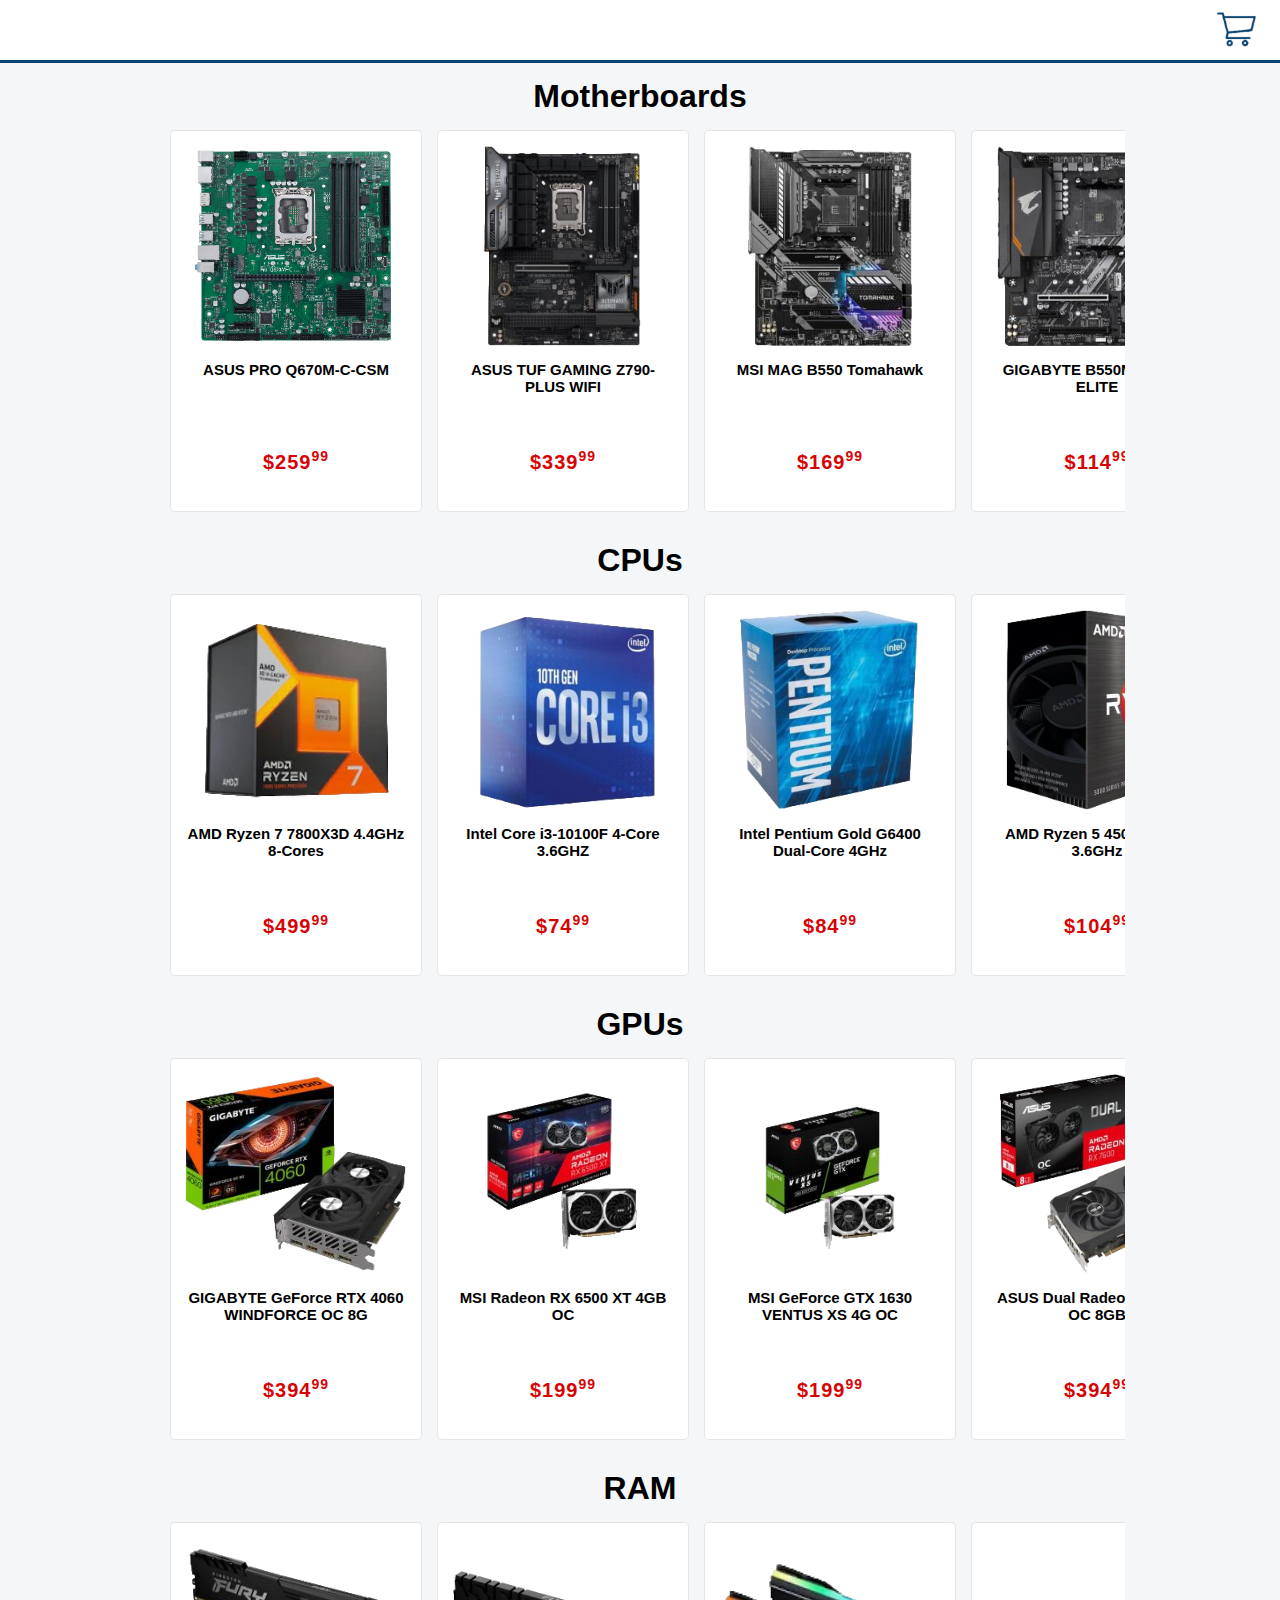
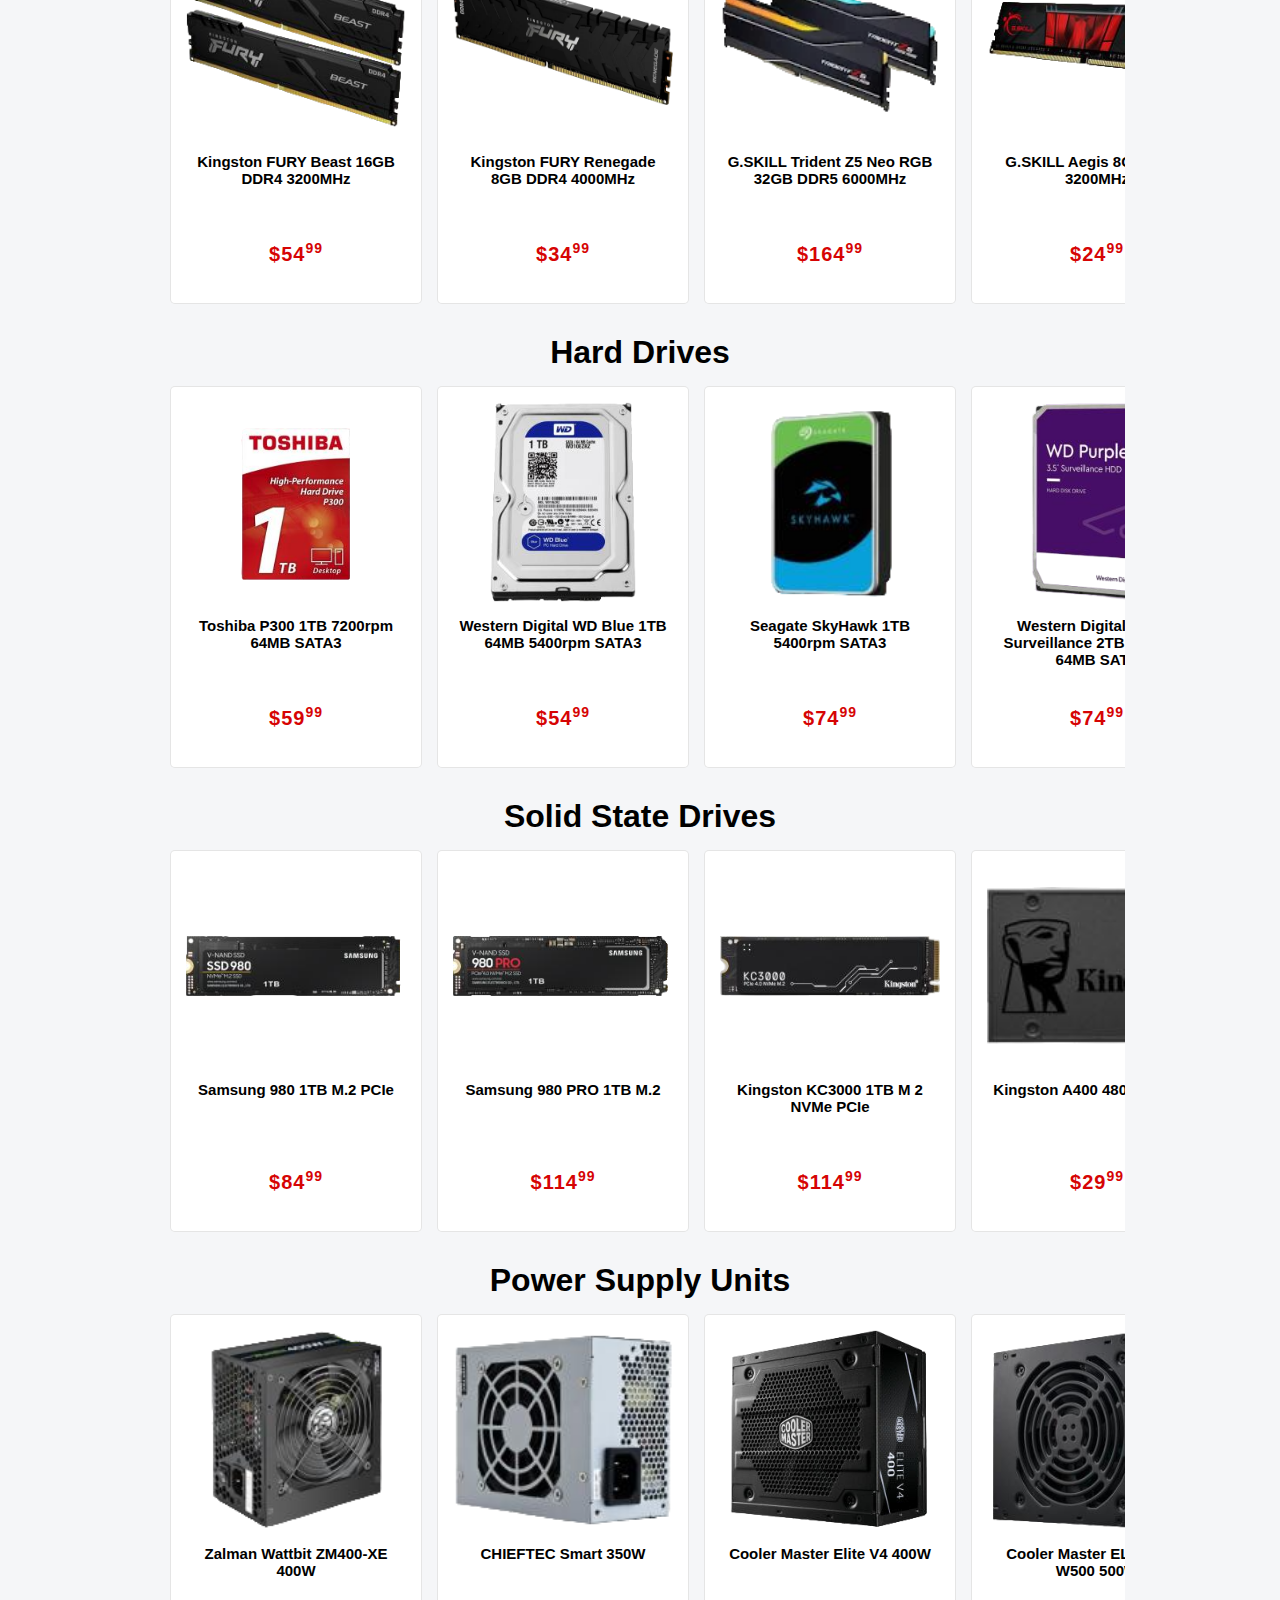
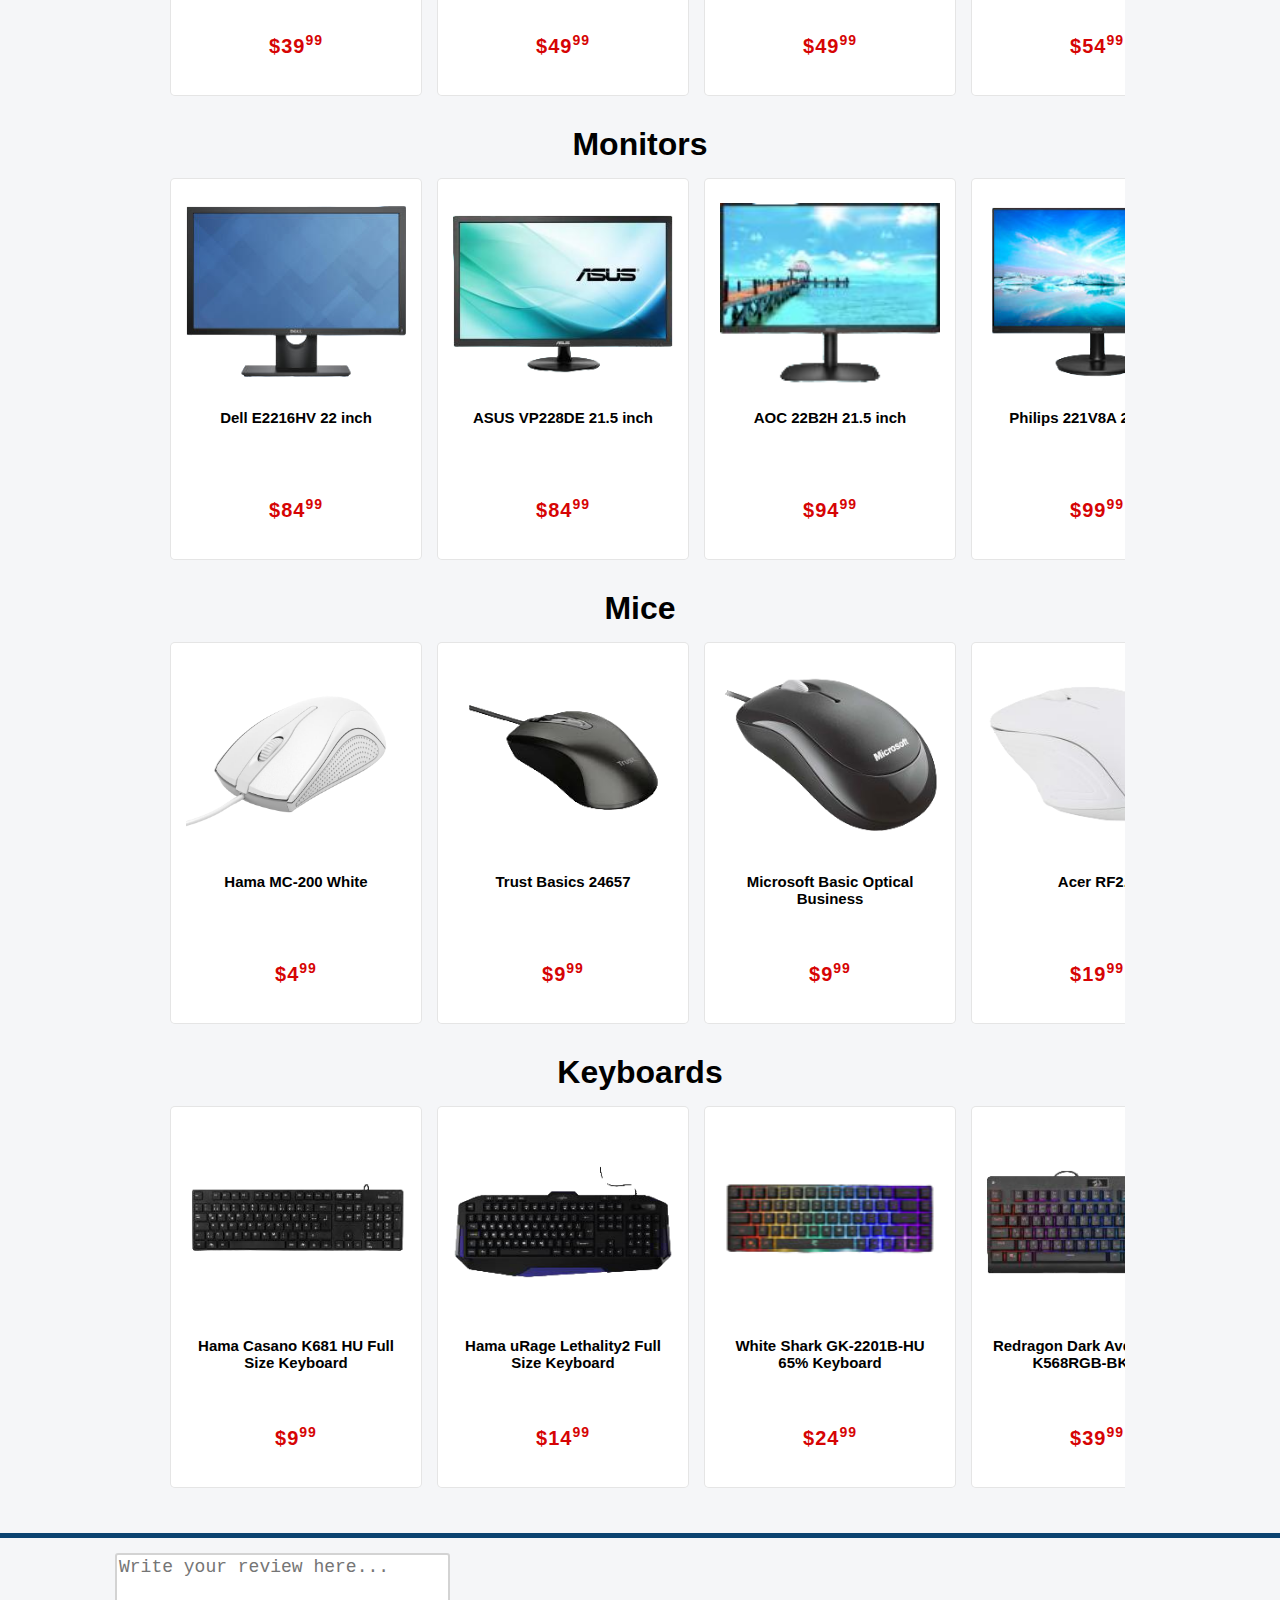
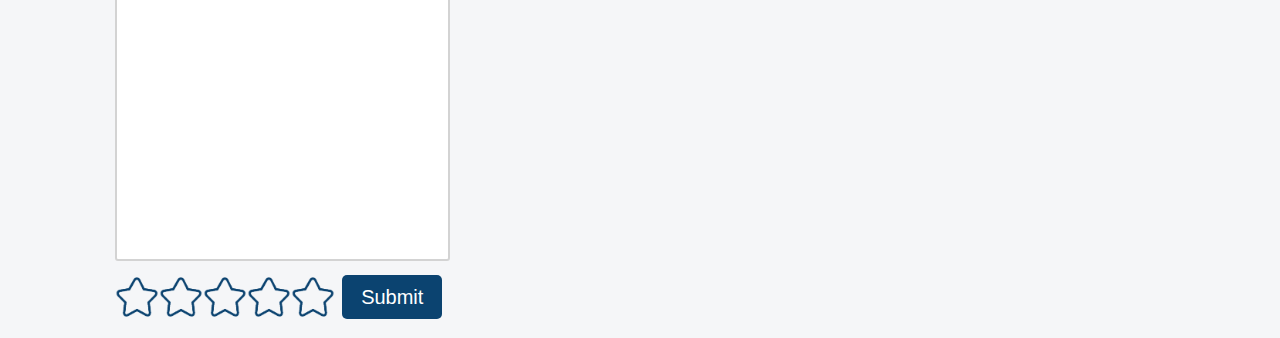
<file: PC Builder/index.html>
<!DOCTYPE html>
<html lang="hu">
<head>
    <meta charset="UTF-8">
    <meta name="viewport" content="width=device-width, initial-scale=1.0">
    <link rel="stylesheet" href="style.css">
    <link rel="icon" href="icons/favicon.ico">
    <title>PC Builder</title>
</head>
<body>   
    <header>
        <nav>
            <button id="toggle-cart-button"></button>
        </nav>
    </header>
    <div id="main-container">
        <h1 class="item-category-title">Motherboards</h1>
        <div class="item-container">
            <div class="item-category motherboard"></div>
        </div>
        <h1 class="item-category-title">CPUs</h1>
        <div class="item-container">
            <div class="item-category cpu"></div>
        </div>
        <h1 class="item-category-title">GPUs</h1>
        <div class="item-container">
            <div class="item-category gpu"></div>
         </div>
        <h1 class="item-category-title">RAM</h1>
        <div class="item-container">
            <div class="item-category ram"></div>
        </div>
        <h1 class="item-category-title">Hard Drives</h1>
        <div class="item-container">
            <div class="item-category hdd"></div>
        </div>
        <h1 class="item-category-title">Solid State Drives</h1>
        <div class="item-container">
            <div class="item-category ssd"></div>
        </div>
        <h1 class="item-category-title">Power Supply Units</h1>
        <div class="item-container">
            <div class="item-category psu"></div>
        </div>
        <h1 class="item-category-title">Monitors</h1>
        <div class="item-container">
            <div class="item-category monitor"></div>
        </div>
        <h1 class="item-category-title">Mice</h1>
        <div class="item-container">
            <div class="item-category mouse"></div>
        </div>
        <h1 class="item-category-title">Keyboards</h1>
        <div class="item-container">
            <div class="item-category keyboard"></div>
        </div>
        <hr id="rating-separator">
        <div id="rating-container">
            <div id="rating-submit-container">
                <textarea id="rating-text-input" placeholder="Write your review here..."></textarea>
                <div id="stars-submit-container">
                    <div id="star-container">
                        <button id="star-1" class="star"></button>
                        <button id="star-2" class="star"></button>
                        <button id="star-3" class="star"></button>
                        <button id="star-4" class="star"></button>
                        <button id="star-5" class="star"></button>
                    </div>
                    <button id="submit-button" onclick="submitRating()">Submit</button>
                </div>
            </div>
            <div id="rating-list-container">

            </div>
        </div>
        <div id="cart">
            <div id="cart-header">
                <button id="close-cart-button"></button>
            </div>
            <div id="cart-content">
                <div class="cart-item-category motherboard">
                    <div class="cart-item-default">
                        <img class="cart-item-image" src="icons/motherboardicon.png" alt="Icon of a motherboard" title="Icon of a motherboard">
                        <p class="cart-item-name">Motherboard</p>
                    </div>
                </div>
                <div class="cart-item-category cpu">
                    <div class="cart-item-default">
                        <img class="cart-item-image" src="icons/cpuicon.png" alt="Icon of a motherboard" title="Icon of a motherboard">
                        <p class="cart-item-name">CPU</p>
                    </div>
                </div>
                <div class="cart-item-category gpu">
                    <div class="cart-item-default">
                        <img class="cart-item-image" src="icons/gpuicon.png" alt="Icon of a motherboard" title="Icon of a motherboard">
                        <p class="cart-item-name">GPU</p>
                    </div>
                </div>
                <div class="cart-item-category ram">
                    <div class="cart-item-default">
                        <img class="cart-item-image" src="icons/ramicon.png" alt="Icon of a motherboard" title="Icon of a motherboard">
                        <p class="cart-item-name">RAM</p>
                    </div>
                </div>
                <div class="cart-item-category hdd">
                    <div class="cart-item-default">
                        <img class="cart-item-image" src="icons/hddicon.png" alt="Icon of a motherboard" title="Icon of a motherboard">
                        <p class="cart-item-name">Hard Drive</p>
                    </div>
                </div>
                <div class="cart-item-category ssd">
                    <div class="cart-item-default">
                        <img class="cart-item-image" src="icons/ssdicon.png" alt="Icon of a motherboard" title="Icon of a motherboard">
                        <p class="cart-item-name">Solid State Drive</p>
                    </div>
                </div>
                <div class="cart-item-category psu">
                    <div class="cart-item-default">
                        <img class="cart-item-image" src="icons/psuicon.png" alt="Icon of a motherboard" title="Icon of a motherboard">
                        <p class="cart-item-name">Power Supply Unit</p>               
                    </div>
                </div>
                <div class="cart-item-category monitor">
                    <div class="cart-item-default">
                        <img class="cart-item-image" src="icons/monitoricon.png" alt="Icon of a motherboard" title="Icon of a motherboard">
                        <p class="cart-item-name">Monitor</p>
                    </div>
                </div>
                <div class="cart-item-category mouse">
                    <div class="cart-item-default">
                        <img class="cart-item-image" src="icons/mouseicon.png" alt="Icon of a motherboard" title="Icon of a motherboard">
                        <p class="cart-item-name">Mouse</p>
                    </div>
                </div>
                <div class="cart-item-category keyboard">
                    <div class="cart-item-default">
                        <img class="cart-item-image" src="icons/keyboardicon.png" alt="Icon of a motherboard" title="Icon of a motherboard">
                        <p class="cart-item-name">Keyboard</p>
                    </div>
                </div>
            </div>
            <div id="cart-footer">
                <p id="missing-items-msgbox"></p>
                <div id="cart-checkout">
                    <p id="total-price">Total: $0</p>
                    <button id="checkout-button" onclick="checkout()">Checkout</button>
                </div>
            </div>
        </div>
    </div>
    <script src="program.js"></script>
</body>
</html>
</file>
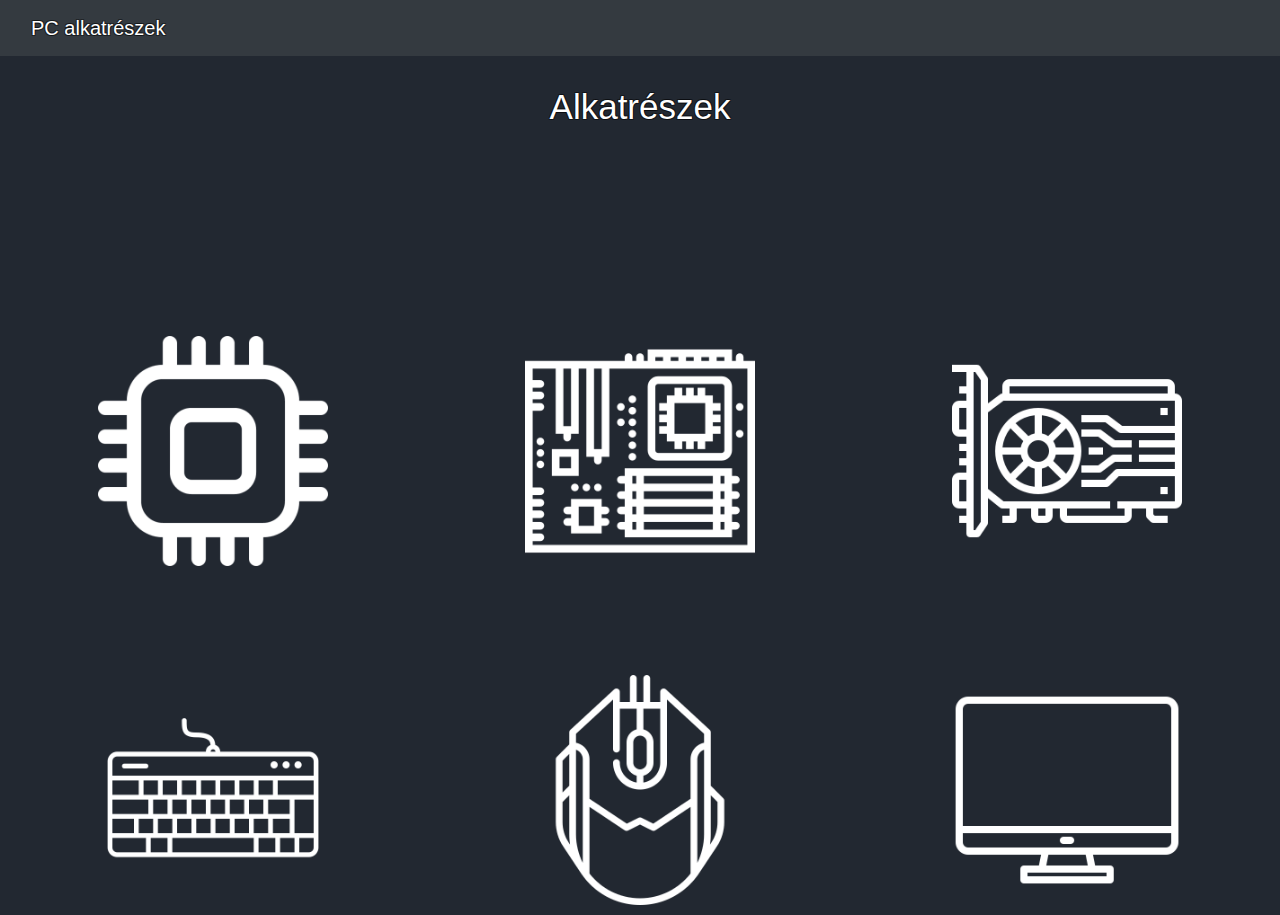
<file: 3csapAttag/alkatreszek.html>
<!DOCTYPE html>
<html lang="hu">
<head>
  
    <meta charset="UTF-8">
    <meta name="viewport" content="width=device-width, initial-scale=1.0">
    <link rel="icon" type="image/x-icon" href="alkatreszek_kepei/favicon.jpg">
    <link rel="stylesheet" href="https://cdn.jsdelivr.net/npm/bootstrap@4.0.0/dist/css/bootstrap.min.css" integrity="sha384-Gn5384xqQ1aoWXA+058RXPxPg6fy4IWvTNh0E263XmFcJlSAwiGgFAW/dAiS6JXm" crossorigin="anonymous">
    <link rel="stylesheet" href="style_alkatreszek.css">
    <title>Alkatrészek leírása</title>
</head>
<body class="cursor">
    
<nav class="navbar navbar-light bg-dark">
    <div class="container-fluid">
      <a class="navbar-brand">PC alkatrészek</a>
    </div>
  </nav>
  <header>
    <h1 style="text-align: center; font-size: 35px; margin-top:30px">Alkatrészek</h1>
    <center>
      <p id="tartalom" ></p>
    </center>
  </header>
  <div>
    
    <div class="unselectable" id="pictures">
      <div id="cpu_resz">
        <a href="cpus.html"><img id="cpu" class="rounded float-left" src="cpu_ico_white.png" alt="cpu" title="Processzor"></a>
    </div>
    <div id="mboard_resz">  
      <a href="motherboards.html"><img id="motherboard" class="rounded " src="motherboard_ico_white.png" alt="motherboard" title="Alaplap"></a>
    </div>
      <a href="gpus.html"><img id="gpu" class="rounded float-right" title="Videókártya"  src="gpu_ico_white.png" alt="Videókártya"></a>
    </div>
    <div class="unselectable" id="pictures"><div id="cpu_resz">
      <a href="Billentyuzet.html"><img id="cpu" class="rounded float-left" src="keyboard_white_ico.png" title="Billenytűzet" alt="Billentyűzet"></a>
  </div>
  <div id="cpu_resz">
    <a href="eger.html"><img id="eger" class="rounded float-left" src="mouse_white_ico.png" title="Egér" alt="Egér"></a>
</div>
<div id="cpu_resz">
  <a href="monitor.html"><img id="monitor" class="rounded float-left" src="monitor_white_ico.png" title="Monitor" alt="Monitor"></a>
</div>

  
</div>
    







  <script src="https://code.jquery.com/jquery-3.2.1.slim.min.js" integrity="sha384-KJ3o2DKtIkvYIK3UENzmM7KCkRr/rE9/Qpg6aAZGJwFDMVNA/GpGFF93hXpG5KkN" crossorigin="anonymous"></script>
  <script src="https://cdn.jsdelivr.net/npm/popper.js@1.12.9/dist/umd/popper.min.js" integrity="sha384-ApNbgh9B+Y1QKtv3Rn7W3mgPxhU9K/ScQsAP7hUibX39j7fakFPskvXusvfa0b4Q" crossorigin="anonymous"></script>
  <script src="https://cdn.jsdelivr.net/npm/bootstrap@4.0.0/dist/js/bootstrap.min.js" integrity="sha384-JZR6Spejh4U02d8jOt6vLEHfe/JQGiRRSQQxSfFWpi1MquVdAyjUar5+76PVCmYl" crossorigin="anonymous"></script>
</body>
</html>
</file>
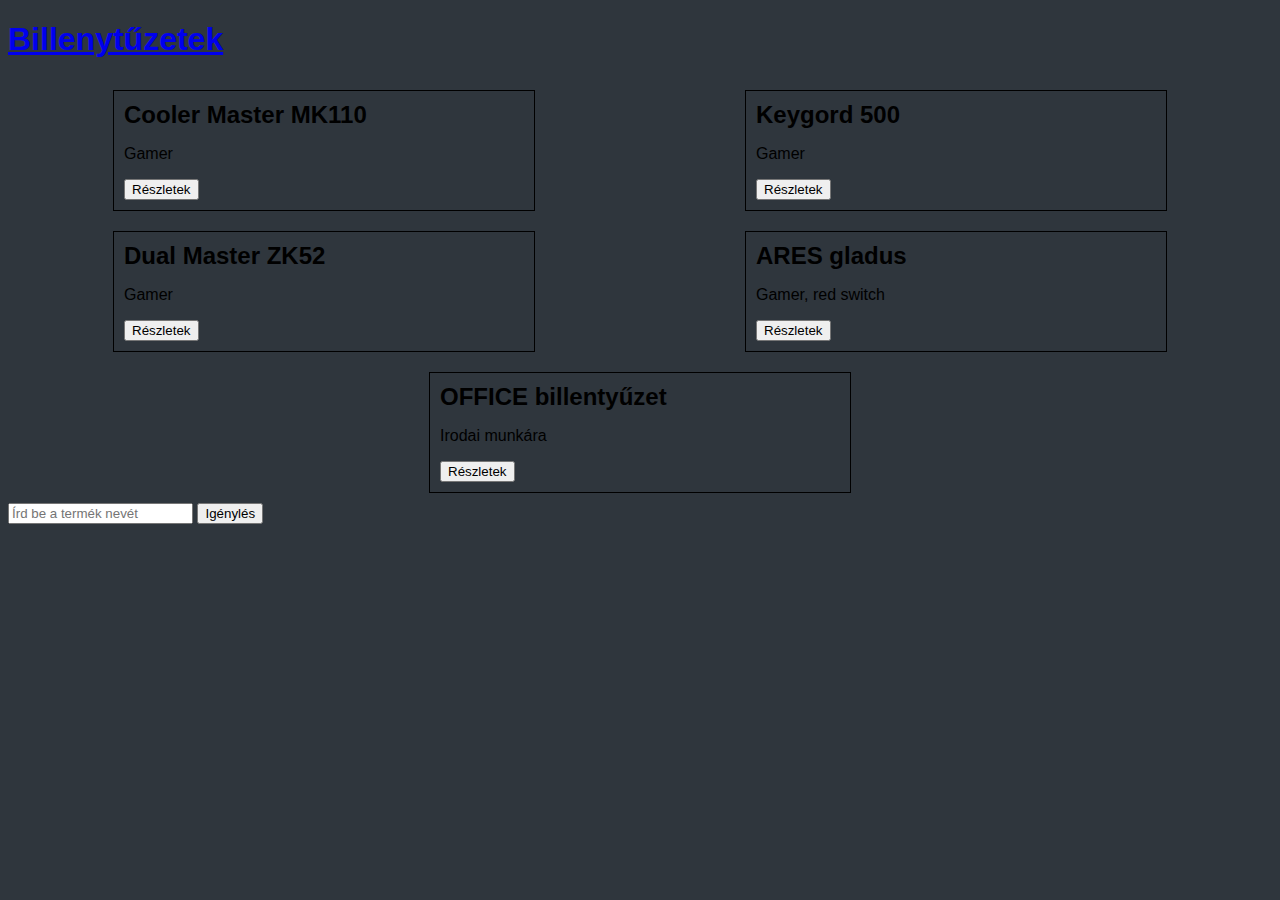
<file: 3csapAttag/Billentyuzet.html>
<!DOCTYPE html>
<html lang="hu">
<head>
    <meta charset="UTF-8">
    <meta name="viewport" content="width=device-width, initial-scale=1.0">
    <title>PC Alkatrészek</title>
    <link rel="stylesheet" href="bill-style.css">
</head>
<body>
    <h1><a title="vissza a főoldalra" href="alkatreszek.html">Billenytűzetek</a></h1>
    <div id="product-container">

    </div>
    
    <div id="request-container">
        <form id="request-form">
            <input type="text" id="request-input" placeholder="Írd be a termék nevét">
            <button type="submit">Igénylés</button>
        </form>
        <div id="requests">
            
        </div>
    </div>
    
    <script src="bill_script.js"></script>
</body>
</html>
</file>
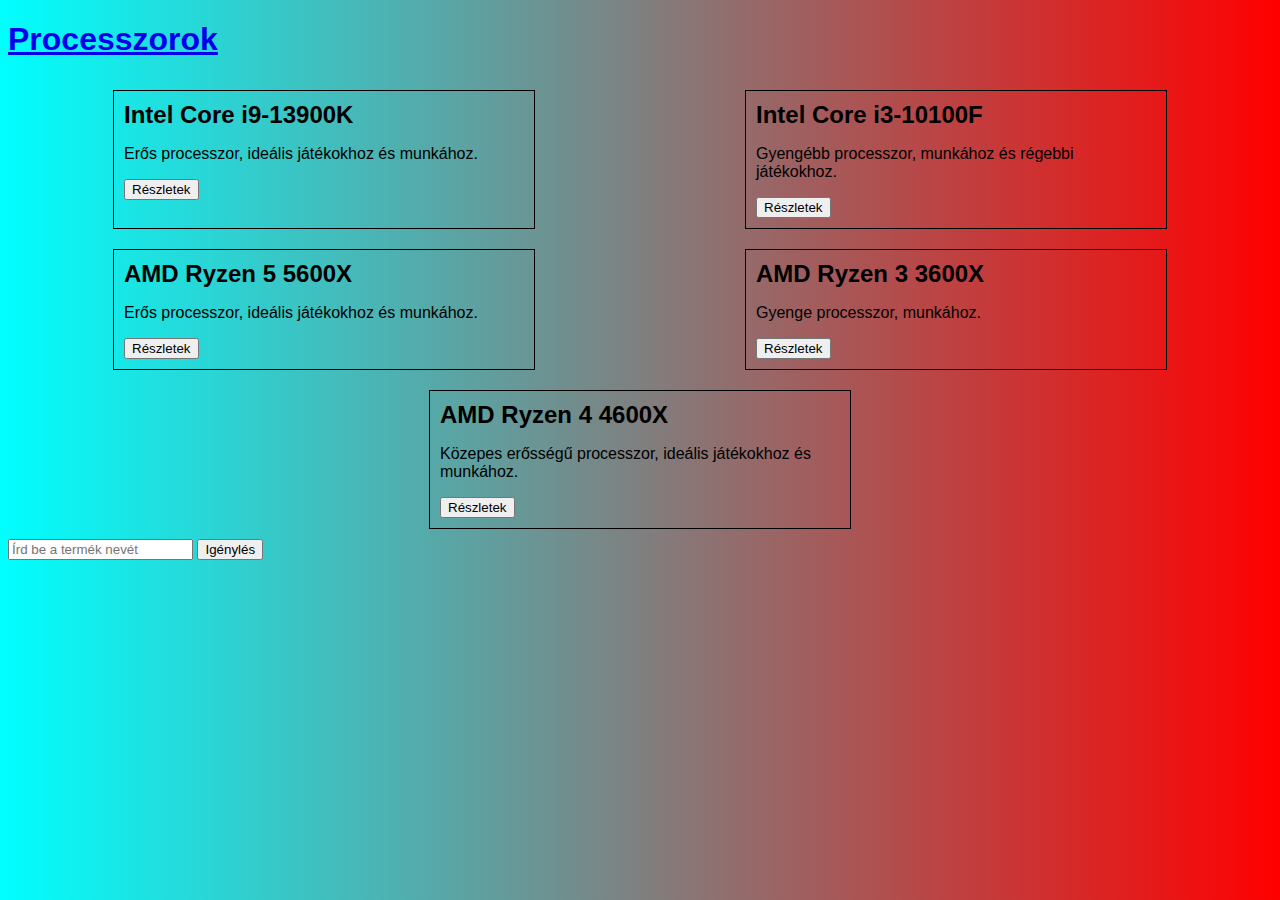
<file: 3csapAttag/cpus.html>
<!DOCTYPE html>
<html lang="hu">
<head>
    <meta charset="UTF-8">
    <meta name="viewport" content="width=device-width, initial-scale=1.0">
    <title>PC Alkatrészek</title>
    <link rel="stylesheet" href="style.css">
</head>
<body>
    <h1><a title="vissza a főoldalra" href="alkatreszek.html">Processzorok</a></h1>
    <div id="product-container">

    </div>
    
    <div id="request-container">
        <form id="request-form">
            <input type="text" id="request-input" placeholder="Írd be a termék nevét">
            <button type="submit">Igénylés</button>
        </form>
        <div id="requests">
            
        </div>
    </div>
    
    <script src="cpu_script.js"></script><script src="kerelem.js"></script>
</body>
</html>
</file>
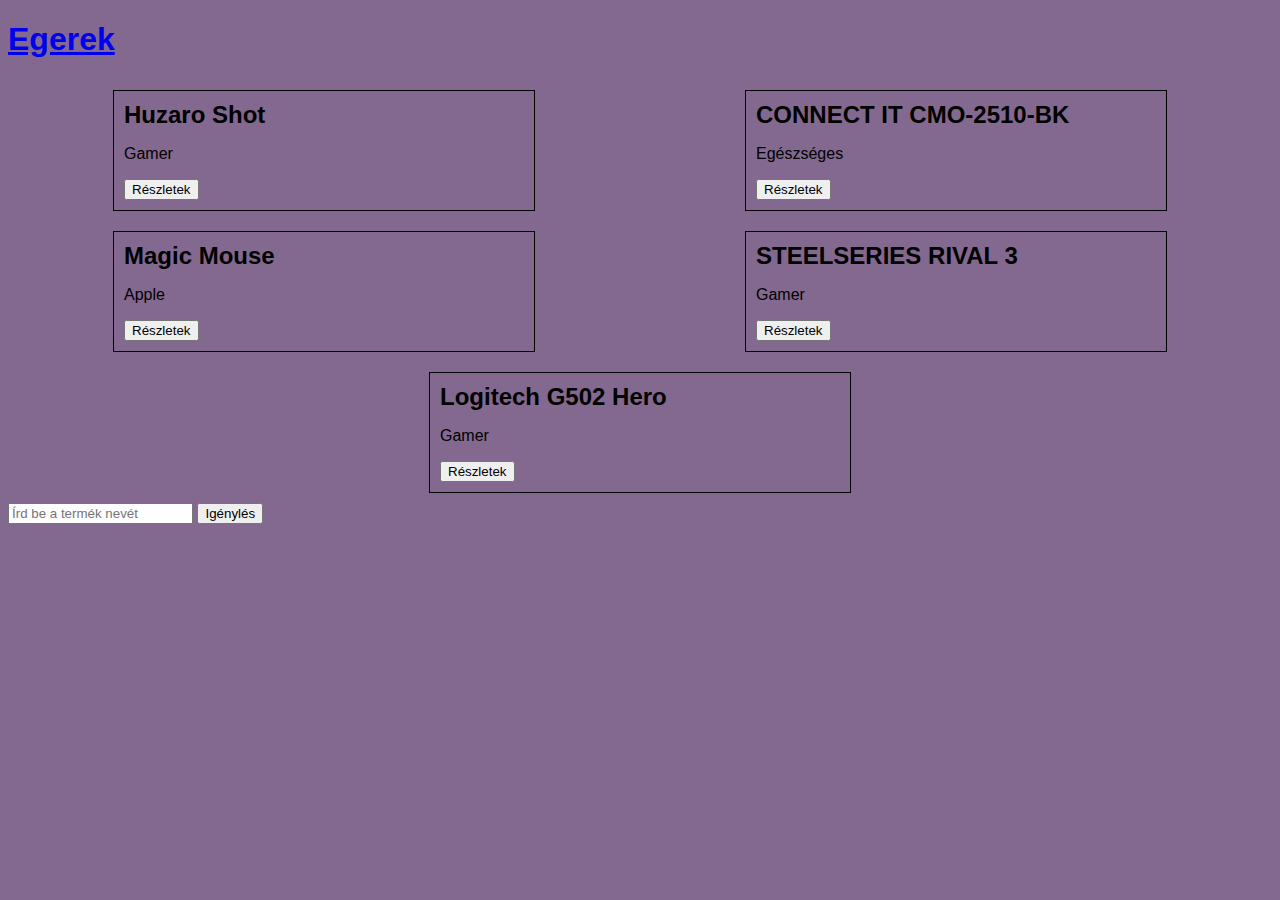
<file: 3csapAttag/eger.html>
<!DOCTYPE html>
<html lang="hu">
<head>
    <meta charset="UTF-8">
    <meta name="viewport" content="width=device-width, initial-scale=1.0">
    <title>PC Alkatrészek</title>
    <link rel="stylesheet" href="eger-style.css">
</head>
<body>
    <h1><a title="vissza a főoldalra" href="alkatreszek.html">Egerek</a></h1>
    <div id="product-container">

    </div>
    <div id="comparison-container">

    </div>
    <div id="request-container">
        <form id="request-form">
            <input type="text" id="request-input" placeholder="Írd be a termék nevét">
            <button type="submit">Igénylés</button>
        </form>
        <div id="requests">
            
        </div>
    </div>
    <script src="eger_script.js"></script>
    <script src="kerelem.js"></script>
</body>
</html>
</file>
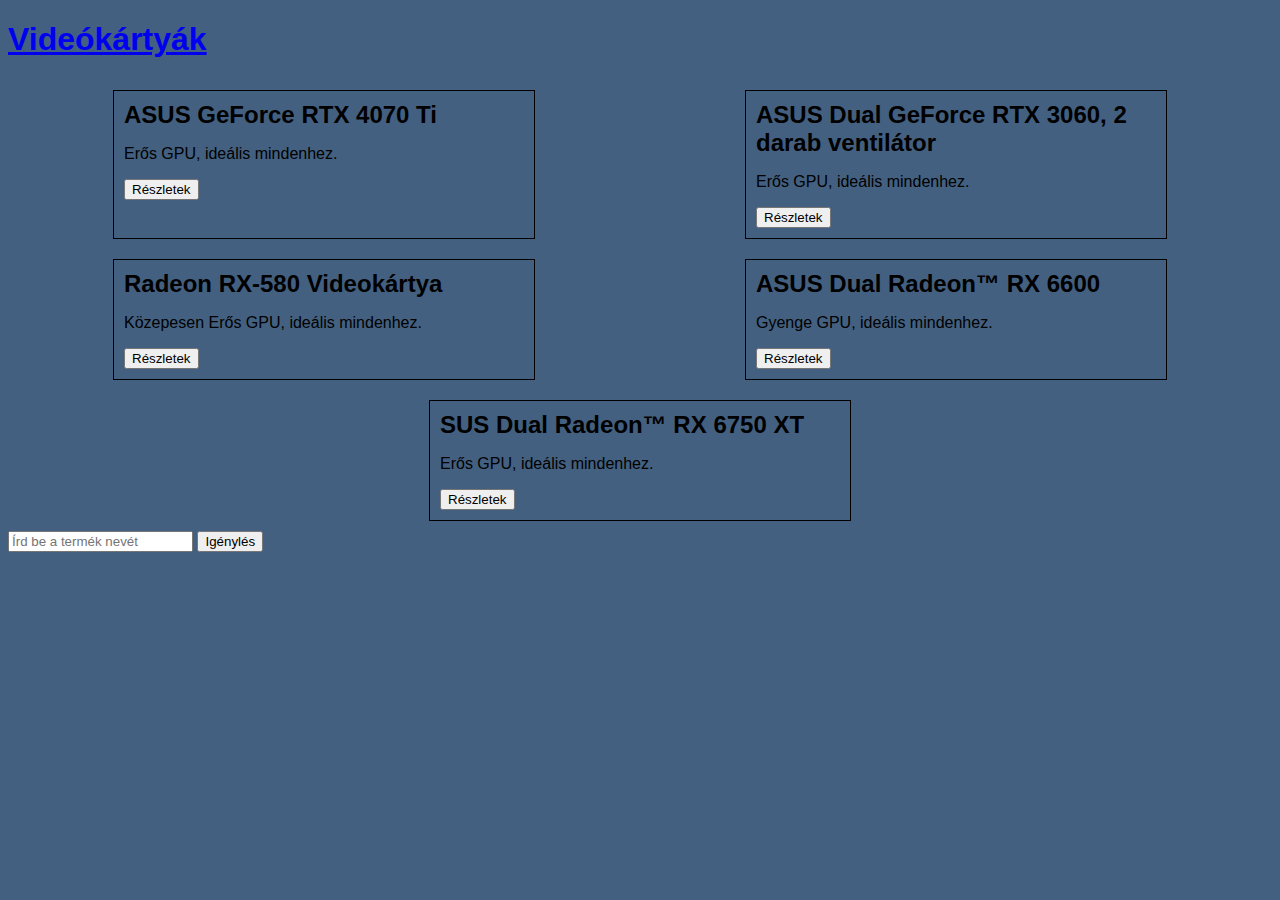
<file: 3csapAttag/gpus.html>
<!DOCTYPE html>
<html lang="hu">
<head>
    <meta charset="UTF-8">
    <meta name="viewport" content="width=device-width, initial-scale=1.0">
    <title>PC Alkatrészek</title>
    <link rel="stylesheet" href="gpus-style.css">
</head>
<body>
    <h1><a title="vissza a főoldalra" href="alkatreszek.html">Videókártyák</a></h1>
    <div id="product-container">

    </div>
    
    <div id="request-container">
        <form id="request-form">
            <input type="text" id="request-input" placeholder="Írd be a termék nevét">
            <button type="submit">Igénylés</button>
        </form>
        <div id="requests">
            
        </div>
    </div>
    
    <script src="gpu_script.js"></script><script src="kerelem.js"></script>
</body>
</html>
</file>
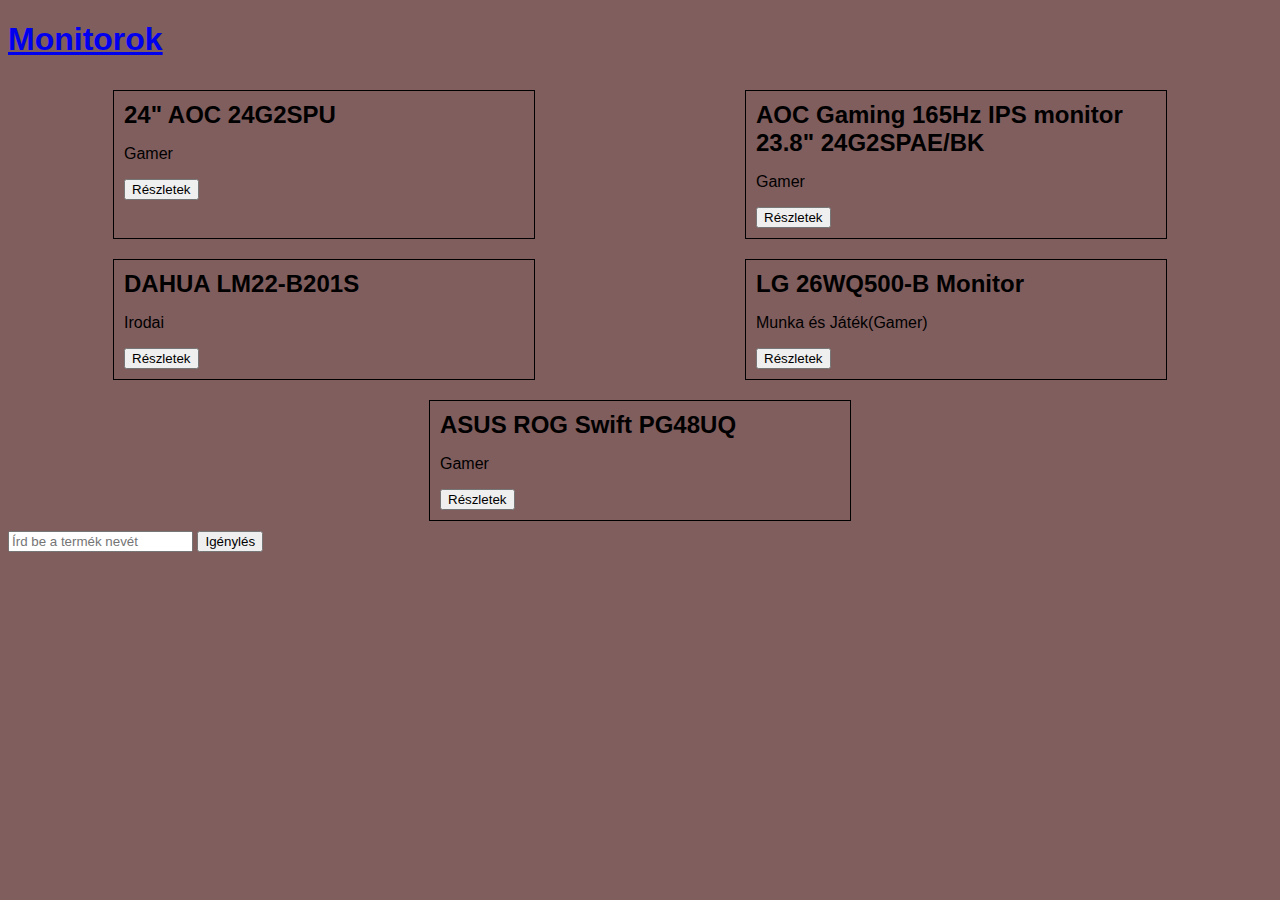
<file: 3csapAttag/monitor.html>
<!DOCTYPE html>
<html lang="hu">
<head>
    <meta charset="UTF-8">
    <meta name="viewport" content="width=device-width, initial-scale=1.0">
    <title>PC Alkatrészek</title>
    <link rel="stylesheet" href="monitor-style.css">
</head>
<body>
    <h1><a title="vissza a főoldalra" href="alkatreszek.html">Monitorok</a></h1>
    <div id="product-container">

    </div>
    
    <div id="request-container">
        <form id="request-form">
            <input type="text" id="request-input" placeholder="Írd be a termék nevét">
            <button type="submit">Igénylés</button>
        </form>
        <div id="requests">
            
        </div>
    </div>
    
    <script src="monitor_script.js"></script>
    <script src="kerelem.js"></script>
</body>
</html>
</file>
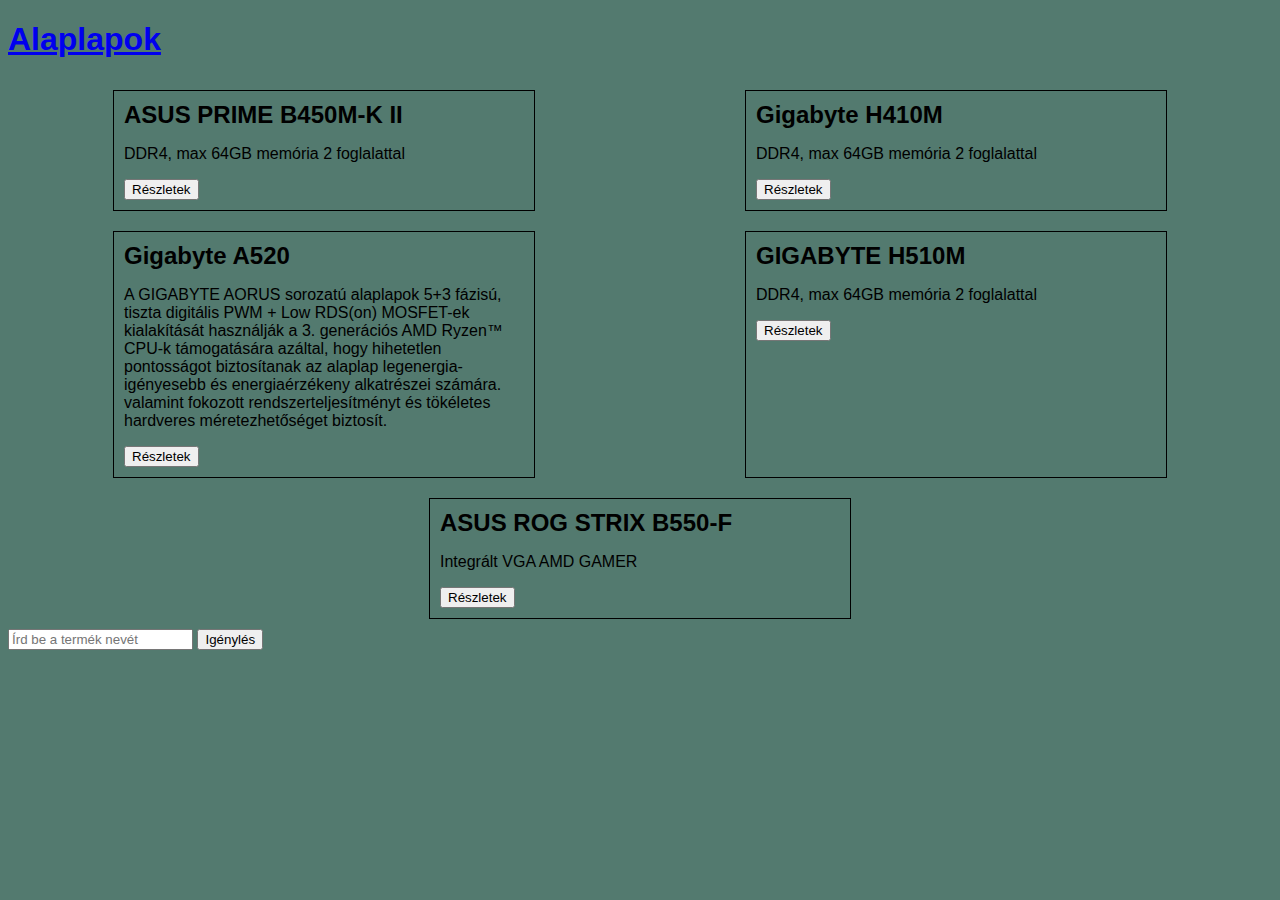
<file: 3csapAttag/motherboards.html>
<!DOCTYPE html>
<html lang="hu">
<head>
    <meta charset="UTF-8">
    <meta name="viewport" content="width=device-width, initial-scale=1.0">
    <title>PC Alkatrészek</title>
    <link rel="stylesheet" href="style_mb.css">
</head>
<body>
    <h1><a title="vissza a főoldalra" href="alkatreszek.html">Alaplapok</a></h1>
    <div id="product-container">

    </div>
    
    <div id="request-container">
        <form id="request-form">
            <input type="text" id="request-input" placeholder="Írd be a termék nevét">
            <button type="submit">Igénylés</button>
        </form>
        <div id="requests">
            
        </div>
    </div>
    <script src="mboards_script.js"></script>
    <script src="kerelem.js"></script>
</body>
</html>
</file>
<file: PC Builder/style.css>
body
{
    padding: 0;
    margin: 0;
    font-family: Arial, Helvetica, sans-serif;
}

body::-webkit-scrollbar {
    display: none;
} 

header
{
    background-color: white;
    border-bottom: 3px solid #0b4370;
    height: 60px;
    position: sticky;
    top: 0;
    display: flex;
    justify-content: right;
    align-items: center;
    padding-right: 1.5%;
}

#toggle-cart-button
{
    background-image: url('icons/carticonalt.png');
    background-size: contain;
    background-color: #0b4370;
    height: 48px;
    width: 48px;
    border: none;
    border-radius: 15%;
    cursor: pointer;
}

#toggle-cart-button:hover
{
    background-color: #042e50;
}

#main-container
{
    background-color: #f5f6f8;
    margin-top: 0;
    padding-top: 15px;
}

#cart
{
    width: 400px;
    background-color: white;
    position: fixed;
    transition: .5s;
    border-left: 3px solid #0b4370;
    inset: 63px -410px 0 auto;
}

.show-cart
{
    transform: translateX(-410px);
}

#cart-header
{
    background-color: lightgray;
    border-bottom: 2px solid gray;
    height: 32px;
    position: fixed;
    top: 0;
    width: 100%;
}

#close-cart-button
{
    background-image: url('icons/xicon.png');
    background-color: lightgray;
    background-size: contain;
    border: none;
    width: 32px;
    height: 32px;
    float: right;
    cursor: pointer;
}

#cart-content
{
    height: 84.5%;
    padding: 34px 0 100px 0;
    overflow-y: auto;
    overflow-x: hidden;
}

.cart-item-category
{
    border-bottom: 2px solid rgba(211, 211, 211, 0.548);
}

.red-border
{
    border: 2px solid #d1001f;
}

.cart-item, .cart-item-default
{
    display: flex;
    align-items: center;
    height: 80px;
    padding: 10px 0 10px 0;
    border-bottom: 1px solid lightgray;
}

.cart-item-image
{
    width: 20%;
    margin: 0 10px 0 10px;
    max-height: 80px;
}

.cart-item-name
{
    width: 50%;
    margin: 0 10px 0 10px;
    font-weight: bold;
}

.cart-item-details
{
    display: block;
    width: 30%;
    margin: 10px;
    justify-content: space-evenly;
}

.cart-item-price
{
    margin: auto auto 10px auto;
    text-align: center;
    font-size: 20px;
}

.increase-button
{
    margin-top: 10px;
    width: 25px;
    height: 25px;
    border-radius: 50%;
    border: none;
    background-color: #0b4370;
    background-image: url('icons/plusicon.png');
    background-size: contain;
    cursor: pointer;
}

.cart-quantity-info-container
{
    display: flex;
    justify-content: space-evenly;
}

.item-quantity
{
    margin: 10px 5px 10px 5px;  
    font-size: 20px;
}

.decrease-button
{
    margin-top: 10px;
    width: 25px;
    height: 25px;
    border-radius: 50%;
    border: none;
    background-color: #0b4370;
    background-image: url('icons/minusicon.png');
    background-size: contain;
    cursor: pointer;
}

#cart-footer
{
    position: fixed;
    bottom: 0;
    background-color: lightgray;
    border-top: 2px solid gray;
    height: 100px;
    width: 100%;
}

#missing-items-msgbox
{
    text-align: center;
    height: 30px;
    width: 100%;
    margin: auto;
    line-height: 30px;
    font-size: 18px;
    font-weight: bold;
    text-shadow: 1px 1px darkgray;
}

#cart-checkout
{
    display: flex;
    height: 75px;
}

#total-price
{
    width: 50%;
    height: 70px;
    margin: auto;
    background-color: white;
    text-align: center;
    line-height: 70px;
    font-weight: bold;
    font-size: 22px;
}

#checkout-button
{
    width: 50%;
    height: 70px;
    border: none;
    background-color: #0b4370;
    color: white;
    margin: auto;
    cursor: pointer;
    font-size: 26px;
    font-family: 'Gill Sans', 'Gill Sans MT', Calibri, 'Trebuchet MS', sans-serif;
}

.item-container
{
    display: flex;
    justify-content: center;
    max-width: 1700px;
    margin-left: 155px;
    margin-right: 155px;
}

.next-button
{
    margin-left: 15px;
}

.prev-button
{
    margin-right: 15px;
}

.item-category-title
{
    text-align: center;
    margin: auto;
}

.item-category
{
    overflow-x: auto;
    overflow-y: hidden;
    white-space: nowrap;
    scroll-behavior: smooth;
    background-color: #f5f6f8;
    display: flex;
    gap: 15px;
    padding: 0 15px 0 15px;
    margin-bottom: 15px;
}

.item
{
    border-radius: 5px;
    background-color: #ffffff;
    margin: 15px 0 15px 0;
    width: 220px;
    min-width: 220px;
    height: 350px;
    padding: 15px;
    transition: .25s;
    border: 1px solid rgba(0, 0, 0, 0.1);
    font-weight: bold;
}

.item:hover
{
    transform: scale(1.05); 
}

.selected-item
{
    border: 2px solid #0b4370;
}

.item-image
{
    max-height: 200px;
    height: 200px;
    width: 100%;
    display: block;
    object-fit: contain;
}

.item-name
{
    text-align: center;
    text-wrap: wrap;
    height: 50px;
    font-size: 15px;
}

.item-price
{
    font-size: 20px;
    color: rgb(214, 4, 4);
    letter-spacing: 1px;
    text-align: center;
    margin: auto;
    height: 60px;
    line-height: 60px;
}

sup
{
    font-size: 14px;
}

#rating-separator
{
    height: 5px;
    background-color: #0b4370;
    width: 100%;
    border: none;
    margin: 15px 0 0 0;
}

#rating-container
{
    height: 400px;
    display: flex;
    padding: 0 115px 0 115px;
}

#rating-submit-container
{
    width: 35%;
    padding-right: 115px;
}

#rating-text-input
{
    width: 100%;
    height: 300px;
    margin-top: 15px;
    resize: none;
    font-size: 18px;
    border: 2px solid lightgray;
    border-radius: 3px;
}

#rating-text-input:hover
{
    border: 2px solid lightgray;
}

#rating-text-input::-webkit-scrollbar
{
    display: none;
}

#stars-submit-container
{
    display: flex;
    justify-content: space-between;
    align-items: center;
    margin-top: 10px;
}

#star-container
{
    display: flex;
    justify-content: left;
}

.star
{
    width: 44px;
    height: 44px;
    border: none;
    cursor: pointer;
    background-image: url("icons/stariconalt.png");
    background-size: contain;
    background-color: #f5f6f8;
    transition: .05s;
}

.star-hover
{
    background-color: #1e527e;
}

.star-clicked
{
    background-color: #0b4370;
}

#submit-button
{
    width: 100px;
    height: 44px;
    border: none;
    border-radius: 5px;
    background-color: #0b4370;
    color: white;
    font-size: 20px;
    font-family: 'Gill Sans', 'Gill Sans MT', Calibri, 'Trebuchet MS', sans-serif;
    cursor: pointer;
}

#submit-button:active
{
    transform: translateY(3px)
}

#submit-button:hover
{
    background-color: #042e50;
}

#rating-list-container
{
    width: 65%;
    padding-top: 15px;
    display: grid;
    grid-template-columns: auto auto auto;
    column-gap: 20px;
    row-gap: 20px;
    overflow-y: auto;
}

.rating-star-count
{
    height: 22px;
}

.rating-text
{
    text-align: justify;
}

@media screen and (max-width: 480px)
{
    .item-container
    {
        margin-left: 15px;
        margin-right: 15px;
    }

    #rating-container
    {
        height: 400px;
        display: block;
        padding: 0 15px 0 15px;
    }

    #rating-text-input
    {
        width: 400px;
    }

    #rating-list-container
    {
        width: 400px;
        column-gap: 10px;
        row-gap: 10px;
    }
}
</file>
<file: 3csapAttag/style_alkatreszek.css>
body{
    background-color:#222831;
    color: rgb(255, 255, 255);
    text-shadow: -1px -1px 0 #00000069, 1px -1px 0 #00000069, -1px 1px 0 #00000069, 1px 1px 0 #00000069;
}
.navbar{
    
    background-color: #222831 ;
    color: white;
}
div a{
    text-decoration: none;
    color: #eeeeee;
    
    
}

.unselectable {
    -webkit-user-drag: none; 
    user-select: none;
    -moz-user-select: none;
    -webkit-user-drag: none;
    -webkit-user-select: none;
    -ms-user-select: none;
  }

#cpu{
  -webkit-user-drag: none; 
  user-select: none;
  -moz-user-select: none;
  -webkit-user-drag: none;
  -webkit-user-select: none;
  -ms-user-select: none;
  
  width: 250px;
  padding: 10px;
  height: 250px;
  
}
#eger{
  -webkit-user-drag: none; 
  user-select: none;
  -moz-user-select: none;
  -webkit-user-drag: none;
  -webkit-user-select: none;
  -ms-user-select: none;
  
  width: 250px;
  padding: 10px;
  height: 250px;
  
}
#bill{
  -webkit-user-drag: none; 
  user-select: none;
  -moz-user-select: none;
  -webkit-user-drag: none;
  -webkit-user-select: none;
  -ms-user-select: none;
  
  width: 250px;
  padding: 10px;
  height: 250px;
  
}
#monitor{
  -webkit-user-drag: none; 
  user-select: none;
  -moz-user-select: none;
  -webkit-user-drag: none;
  -webkit-user-select: none;
  -ms-user-select: none;
  
  width: 250px;
  padding: 10px;
  height: 250px;
  
}
#cpu:hover{

    
    width: 250px;
    padding: 10px;
    border: 4px ridge rgb(255, 255, 255);
    height: 250px;
    background-color: rgba(112, 112, 112, 0.212);
    
  }
  #eger:hover{
    width: 250px;
    padding: 10px;
    border: 4px ridge rgb(255, 255, 255);
    height: 250px;
    background-color: rgba(112, 112, 112, 0.212);
  }
#monitor:hover{
  width: 250px;
    padding: 10px;
    border: 4px ridge rgb(255, 255, 255);
    height: 250px;
    background-color: rgba(112, 112, 112, 0.212);
}
  #cpu:active{
    
    width: 250px;
    padding: 10px;
    border: 10px ridge rgb(255, 255, 255);
    height: 250px;
    background-color: rgba(112, 112, 112, 0.61);
    
  }
  #gpu{
    -webkit-user-drag: none; 
    user-select: none;
    -moz-user-select: none;
    -webkit-user-drag: none;
    -webkit-user-select: none;
    -ms-user-select: none;
    
    width: 250px;
    padding: 10px;
    height: 250px;
    
  }
  #motherboard{
    -webkit-user-drag: none; 
  user-select: none;
  -moz-user-select: none;
  -webkit-user-drag: none;
  -webkit-user-select: none;
  -ms-user-select: none;
  
  width: 250px;
  padding: 10px;
  height: 250px;
  }

  #motherboard:hover{
 
    width: 250px;
    padding: 10px;
    border: 4px ridge rgb(255, 255, 255);
    height: 250px;
    background-color: rgba(112, 112, 112, 0.212);
    
  }
  #motherboard:active{
    
    width: 250px;
    padding: 10px;
    border: 10px ridge rgb(255, 255, 255);
    height: 250px;
    
  }
  .container {
    display: flex;
    justify-content: space-between;
    align-items: center;
    margin-top: 7%;
  }
  #gpu:hover{

    width: 250px;
    padding: 10px;
    border: 4px ridge rgb(255, 255, 255);
    height: 250px;
    background-color: rgba(112, 112, 112, 0.212);
    
  }
  #gpu:active{
    
    width: 250px;
    padding: 10px;
    border: 10px ridge rgb(255, 255, 255);
    height: 250px;
    
  }
img:hover{
    opacity: 83%;
}
#pictures{
  display: flex;
  justify-content: space-around;
  margin-top: 7%;
}

@media screen and (max-width: 600px) {
#pictures {
  flex-direction: column;
  align-items: center;
}

}

.btn-outline-success:not(:disabled):not(.disabled).active, .btn-outline-success:not(:disabled):not(.disabled):active, .show>.btn-outline-success.dropdown-toggle {
    color: #fff;
    background-color: #ffffff;
    border-color: #ffffff;
}
.btn-outline-success.focus, .btn-outline-success:focus {
    box-shadow: rgba(255, 255, 255, 0.671) 0px 0px 0px 0.2rem;
}
.btn-outline-success:not(:disabled):not(.disabled).active:focus, .btn-outline-success:not(:disabled):not(.disabled):active:focus, .show>.btn-outline-success.dropdown-toggle:focus {
    box-shadow: 0 0 0 0.2rem rgb(255, 255, 255);
}
#tartalom{
    padding: 100;
    padding-top: 100px;
    font-size:x-large;
    font-weight: bolder;   
}

#halado-kereso{
text-align: center;
}


footer{
    position: fixed;
  bottom: 0;
  width: 100%;
  text-align: center;
    width: 100%;
    background-color: rgba(255, 0, 0, 0.404);
}
.btn-outline-success:hover {
    color: #fff;
    background-color: #8b8b8b;
    border-color: #9b9b9b;
}

.btn-outline-success {
    font-size: 17px;
    color: #2b2b2b;
    margin-left: -10px;
    background-color: #d4d1d1;
    background-image: linear-gradient(to right bottom,rgb(255, 255, 255),rgb(255, 255, 255));
    border-color: #8b8b8b;
}

.cursor{
    cursor:default;
}
.hcursor{
    cursor: alias;
}
.close{
    float: none;
}
</file>
<file: 3csapAttag/bill-style.css>
body {
    font-family: Arial, sans-serif;
    background-color: #2f363d;
    
}

#product-container {
    display: flex;
    flex-wrap: wrap;
    justify-content:space-around;
}

.product {
    border: 1px solid #000;
    margin: 10px;
    padding: 10px;
    width: 20% ;
    min-width: 400px;
}

.product h2 {
    margin: 0;
}

.product .details {
    display: none;
}
</file>
<file: 3csapAttag/style.css>
body {
    font-family: Arial, sans-serif;
    background-image: linear-gradient(to right,cyan,red);
    
}

#product-container {
    display: flex;
    flex-wrap: wrap;
    justify-content:space-around;
}

.product {
    border: 1px solid #000;
    margin: 10px;
    padding: 10px;
    width: 20% ;
    min-width: 400px;
}

.product h2 {
    margin: 0;
}

.product .details {
    display: none;
}
</file>
<file: 3csapAttag/eger-style.css>
body {
    font-family: Arial, sans-serif;
    background-color: #83698f;
    
}

#product-container {
    display: flex;
    flex-wrap: wrap;
    justify-content:space-around;
}

.product {
    border: 1px solid #000;
    margin: 10px;
    padding: 10px;
    width: 20% ;
    min-width: 400px;
}

.product h2 {
    margin: 0;
}

.product .details {
    display: none;
}
</file>
<file: 3csapAttag/gpus-style.css>
body {
    font-family: Arial, sans-serif;
    background-color: #436081;
    
}

#product-container {
    display: flex;
    flex-wrap: wrap;
    justify-content:space-around;
}

.product {
    border: 1px solid #000;
    margin: 10px;
    padding: 10px;
    width: 20% ;
    min-width: 400px;
}

.product h2 {
    margin: 0;
}

.product .details {
    display: none;
}
</file>
<file: 3csapAttag/monitor-style.css>
body {
    font-family: Arial, sans-serif;
    background-color: #805e5e;
    
}

#product-container {
    display: flex;
    flex-wrap: wrap;
    justify-content:space-around;
}

.product {
    border: 1px solid #000;
    margin: 10px;
    padding: 10px;
    width: 20% ;
    min-width: 400px;
}

.product h2 {
    margin: 0;
}

.product .details {
    display: none;
}
</file>
<file: 3csapAttag/style_mb.css>
body {
    font-family: Arial, sans-serif;
    background-color: #537a6f;
    
}

#product-container {
    display: flex;
    flex-wrap: wrap;
    justify-content:space-around;
}

.product {
    border: 1px solid #000;
    margin: 10px;
    padding: 10px;
    width: 20% ;
    min-width: 400px;
}

.product h2 {
    margin: 0;
}

.product .details {
    display: none;
}
</file>
